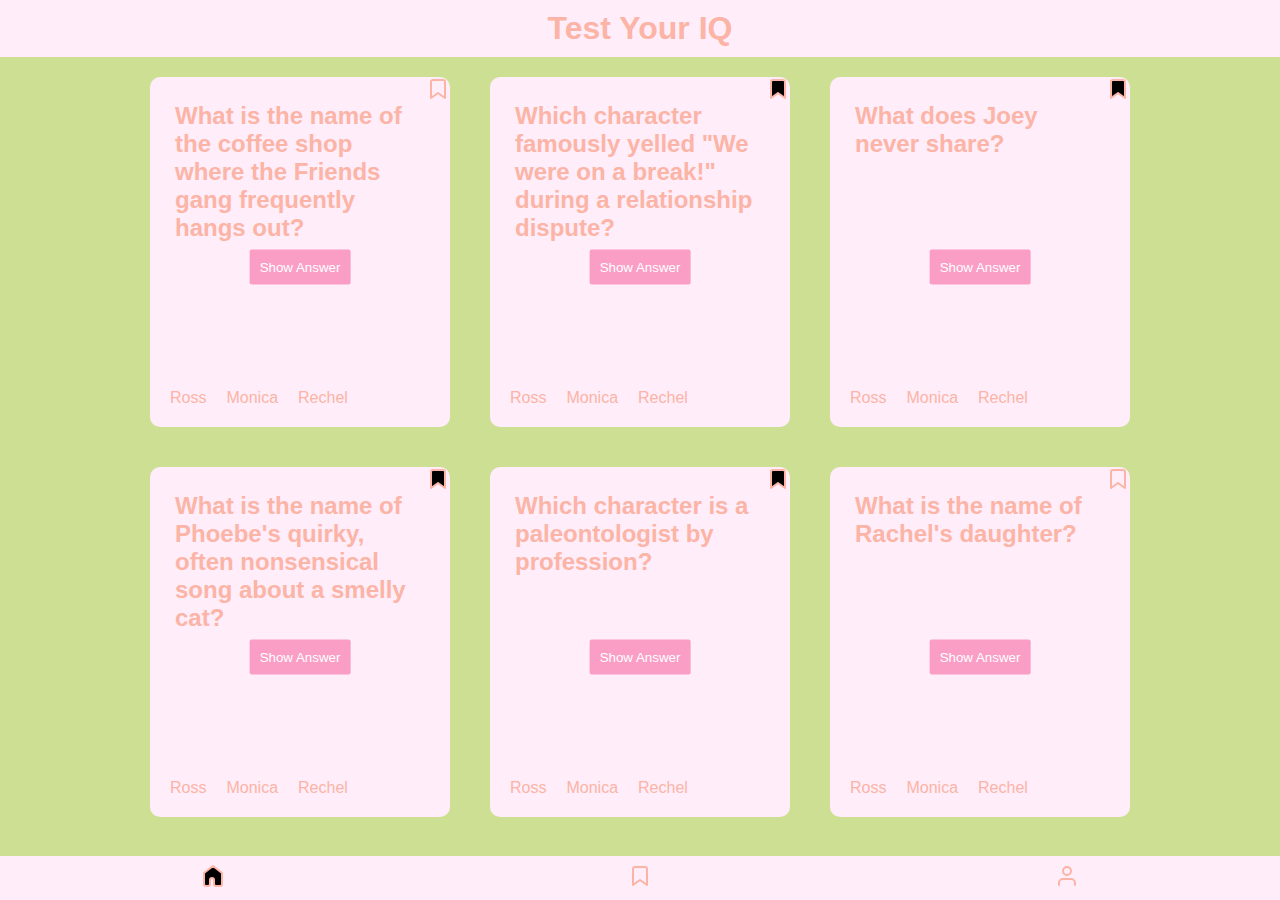
<file: index.html>
<!DOCTYPE html>
<html lang="en">
  <head>
    <meta charset="UTF-8" />
    <meta name="viewport" content="width=device-width, initial-scale=1.0" />
    <title>Quiz App</title>
    <link rel="stylesheet" href="style.css" />
  </head>
  <body>
    <header>
      <h1>Test Your IQ</h1>
    </header>
    <main>
      <section class="question-card">
        <h2 class="question-card__title">
          What is the name of the coffee shop where the Friends gang frequently
          hangs out?
        </h2>
        <button class="question-card__button">Show Answer</button>
        <div class="tages">
          <span>Ross</span>
          <span>Monica</span>
          <span>Rechel</span>
        </div>
        <button aria-label="bookmark" class="bookmark">
          <svg
            xmlns="http://www.w3.org/2000/svg"
            width="24"
            height="24"
            viewBox="0 0 24 24"
            fill="none"
            stroke="currentColor"
            stroke-width="2"
            stroke-linecap="round"
            stroke-linejoin="round"
          >
            <path d="M19 21l-7-5-7 5V5a2 2 0 012-2h10a2 2 0 012 2z" />
          </svg>
        </button>
      </section>
      <section class="question-card">
        <h2 class="question-card__title">
          Which character famously yelled "We were on a break!" during a
          relationship dispute?
        </h2>
        <button class="question-card__button">Show Answer</button>
        <div class="tages">
          <span>Ross</span>
          <span>Monica</span>
          <span>Rechel</span>
        </div>
        <button aria-label="bookmark" class="bookmark">
          <svg
            xmlns="http://www.w3.org/2000/svg"
            width="24"
            height="24"
            viewBox="0 0 24 24"
            stroke="currentColor"
            stroke-width="2"
            stroke-linecap="round"
            stroke-linejoin="round"
          >
            <path d="M19 21l-7-5-7 5V5a2 2 0 012-2h10a2 2 0 012 2z" />
          </svg>
        </button>
      </section>
      <section class="question-card">
        <h2 class="question-card__title">What does Joey never share?</h2>
        <button class="question-card__button">Show Answer</button>
        <div class="tages">
          <span>Ross</span>
          <span>Monica</span>
          <span>Rechel</span>
        </div>
        <button aria-label="bookmark" class="bookmark">
          <svg
            xmlns="http://www.w3.org/2000/svg"
            width="24"
            height="24"
            viewBox="0 0 24 24"
            stroke="currentColor"
            stroke-width="2"
            stroke-linecap="round"
            stroke-linejoin="round"
          >
            <path d="M19 21l-7-5-7 5V5a2 2 0 012-2h10a2 2 0 012 2z" />
          </svg>
        </button>
      </section>
      <section class="question-card">
        <h2 class="question-card__title">
          What is the name of Phoebe's quirky, often nonsensical song about a
          smelly cat?
        </h2>
        <button class="question-card__button">Show Answer</button>
        <div class="tages">
          <span>Ross</span>
          <span>Monica</span>
          <span>Rechel</span>
        </div>
        <button aria-label="bookmark" class="bookmark">
          <svg
            xmlns="http://www.w3.org/2000/svg"
            width="24"
            height="24"
            viewBox="0 0 24 24"
            stroke="currentColor"
            stroke-width="2"
            stroke-linecap="round"
            stroke-linejoin="round"
          >
            <path d="M19 21l-7-5-7 5V5a2 2 0 012-2h10a2 2 0 012 2z" />
          </svg>
        </button>
      </section>
      <section class="question-card">
        <h2 class="question-card__title">
          Which character is a paleontologist by profession?
        </h2>
        <button class="question-card__button">Show Answer</button>
        <div class="tages">
          <span>Ross</span>
          <span>Monica</span>
          <span>Rechel</span>
        </div>
        <button aria-label="bookmark" class="bookmark">
          <svg
            xmlns="http://www.w3.org/2000/svg"
            width="24"
            height="24"
            viewBox="0 0 24 24"
            stroke="currentColor"
            stroke-width="2"
            stroke-linecap="round"
            stroke-linejoin="round"
          >
            <path d="M19 21l-7-5-7 5V5a2 2 0 012-2h10a2 2 0 012 2z" />
          </svg>
        </button>
      </section>
      <section class="question-card">
        <h2 class="question-card__title">
          What is the name of Rachel's daughter?
        </h2>
        <button class="question-card__button">Show Answer</button>
        <div class="tages">
          <span>Ross</span>
          <span>Monica</span>
          <span>Rechel</span>
        </div>
        <button aria-label="bookmark" class="bookmark">
          <svg
            xmlns="http://www.w3.org/2000/svg"
            width="24"
            height="24"
            viewBox="0 0 24 24"
            fill="none"
            stroke="currentColor"
            stroke-width="2"
            stroke-linecap="round"
            stroke-linejoin="round"
          >
            <path d="M19 21l-7-5-7 5V5a2 2 0 012-2h10a2 2 0 012 2z" />
          </svg>
        </button>
      </section>
    </main>
    <footer>
      <nav class="navbar">
        <a href="./index.html" class="active">
          <svg
            xmlns="http://www.w3.org/2000/svg"
            width="24"
            height="24"
            viewBox="0 0 24 24"
            stroke="currentColor"
            stroke-width="2"
            stroke-linecap="round"
            stroke-linejoin="round"
          >
            <path
              d="M3 9l9-7 9 7v11a2 2 0 01-2 2h-4a2 2 0 01-2-2v-4a2 2 0 00-4 0v4a2 2 0 01-2 2H5a2 2 0 01-2-2z"
            />
          </svg>
        </a>
        <a href="./bookmarks.html">
          <svg
            xmlns="http://www.w3.org/2000/svg"
            width="24"
            height="24"
            viewBox="0 0 24 24"
            fill="none"
            stroke="currentColor"
            stroke-width="2"
            stroke-linecap="round"
            stroke-linejoin="round"
          >
            <path d="M19 21l-7-5-7 5V5a2 2 0 012-2h10a2 2 0 012 2z" />
          </svg>
        </a>
        <a href="./profile.html">
          <svg
            xmlns="http://www.w3.org/2000/svg"
            width="24"
            height="24"
            viewBox="0 0 24 24"
            fill="none"
            stroke="currentColor"
            stroke-width="2"
            stroke-linecap="round"
            stroke-linejoin="round"
          >
            <path d="M20 21v-2a4 4 0 00-4-4H8a4 4 0 00-4 4v2" />
            <circle cx="12" cy="7" r="4" />
          </svg>
        </a>
      </nav>
    </footer>
  </body>
</html>
</file>
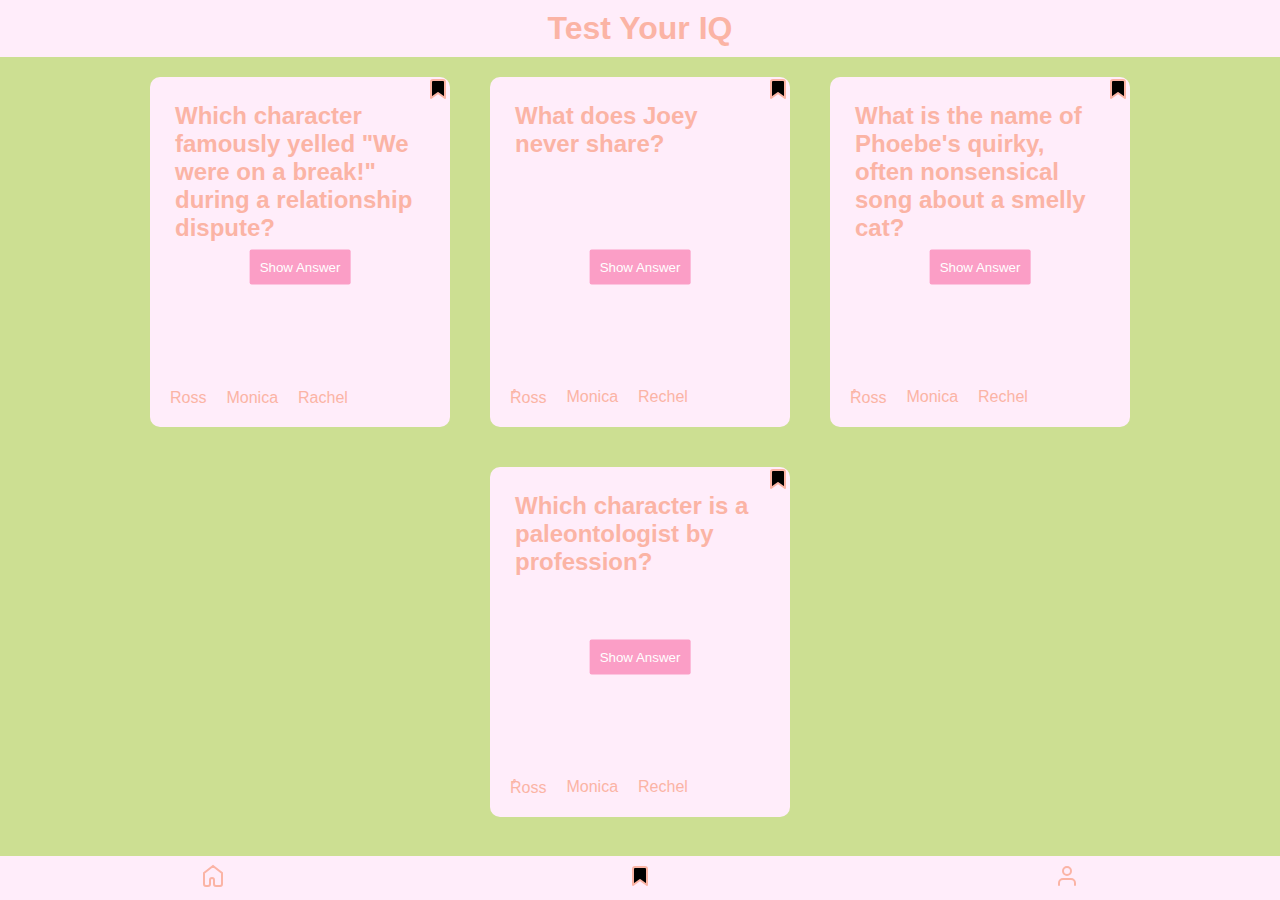
<file: bookmarks.html>
<!DOCTYPE html>
<html lang="en">
  <head>
    <meta charset="UTF-8" />
    <meta name="viewport" content="width=device-width, initial-scale=1.0" />
    <title>Quiz App</title>
    <link rel="stylesheet" href="style.css" />
  </head>
  <body>
    <header>
      <h1>Test Your IQ</h1>
    </header>
    <main>
      <section class="question-card">
        <h2 class="question-card__title">
          Which character famously yelled "We were on a break!" during a
          relationship dispute?
        </h2>
        <button class="question-card__button">Show Answer</button>
        <div class="tages">
          <span>Ross</span>
          <span>Monica</span>
          <span> Rachel</span>
        </div>
        <button aria-label="bookmark" class="bookmark">
          <svg
            xmlns="http://www.w3.org/2000/svg"
            width="24"
            height="24"
            viewBox="0 0 24 24"
            stroke="currentColor"
            stroke-width="2"
            stroke-linecap="round"
            stroke-linejoin="round"
          >
            <path d="M19 21l-7-5-7 5V5a2 2 0 012-2h10a2 2 0 012 2z" />
          </svg>
        </button>
      </section>
      <section class="question-card">
        <h2 class="question-card__title">What does Joey never share?</h2>
        <button class="question-card__button">Show Answer</button>
        <div class="tages">
          <span>ٌRoss</span>
          <span>Monica</span>
          <span>Rechel</span>
        </div>
        <button aria-label="bookmark" class="bookmark">
          <svg
            xmlns="http://www.w3.org/2000/svg"
            width="24"
            height="24"
            viewBox="0 0 24 24"
            stroke="currentColor"
            stroke-width="2"
            stroke-linecap="round"
            stroke-linejoin="round"
          >
            <path d="M19 21l-7-5-7 5V5a2 2 0 012-2h10a2 2 0 012 2z" />
          </svg>
        </button>
      </section>
      <section class="question-card">
        <h2 class="question-card__title">
          What is the name of Phoebe's quirky, often nonsensical song about a
          smelly cat?
        </h2>
        <button class="question-card__button">Show Answer</button>
        <div class="tages">
          <span>ٌRoss</span>
          <span>Monica</span>
          <span>Rechel</span>
        </div>
        <button aria-label="bookmark" class="bookmark">
          <svg
            xmlns="http://www.w3.org/2000/svg"
            width="24"
            height="24"
            viewBox="0 0 24 24"
            stroke="currentColor"
            stroke-width="2"
            stroke-linecap="round"
            stroke-linejoin="round"
          >
            <path d="M19 21l-7-5-7 5V5a2 2 0 012-2h10a2 2 0 012 2z" />
          </svg>
        </button>
      </section>
      <section class="question-card">
        <h2 class="question-card__title">
          Which character is a paleontologist by profession?
        </h2>
        <button class="question-card__button">Show Answer</button>
        <div class="tages">
          <span>ٌRoss</span>
          <span>Monica</span>
          <span>Rechel</span>
        </div>
        <button aria-label="bookmark" class="bookmark">
          <svg
            xmlns="http://www.w3.org/2000/svg"
            width="24"
            height="24"
            viewBox="0 0 24 24"
            stroke="currentColor"
            stroke-width="2"
            stroke-linecap="round"
            stroke-linejoin="round"
          >
            <path d="M19 21l-7-5-7 5V5a2 2 0 012-2h10a2 2 0 012 2z" />
          </svg>
        </button>
      </section>
    </main>
    <footer>
      <nav class="navbar">
        <a href="./index.html">
          <svg
            xmlns="http://www.w3.org/2000/svg"
            width="24"
            height="24"
            fill="none"
            stroke="currentColor"
            stroke-width="2"
          >
            <path
              d="M3 9l9-7 9 7v11a2 2 0 01-2 2h-4a2 2 0 01-2-2v-4a2 2 0 00-4 0v4a2 2 0 01-2 2H5a2 2 0 01-2-2z"
            />
          </svg>
        </a>
        <a href="./bookmarks.html" class="active">
          <svg
            xmlns="http://www.w3.org/2000/svg"
            width="24"
            height="24"
            viewBox="0 0 24 24"
            stroke="currentColor"
            stroke-width="2"
            stroke-linecap="round"
            stroke-linejoin="round"
          >
            <path d="M19 21l-7-5-7 5V5a2 2 0 012-2h10a2 2 0 012 2z" />
          </svg>
        </a>
        <a href="./profile.html">
          <svg
            xmlns="http://www.w3.org/2000/svg"
            width="24"
            height="24"
            viewBox="0 0 24 24"
            fill="none"
            stroke="currentColor"
            stroke-width="2"
            stroke-linecap="round"
            stroke-linejoin="round"
          >
            <path d="M20 21v-2a4 4 0 00-4-4H8a4 4 0 00-4 4v2" />
            <circle cx="12" cy="7" r="4" />
          </svg>
        </a>
      </nav>
    </footer>
  </body>
</html>
</file>
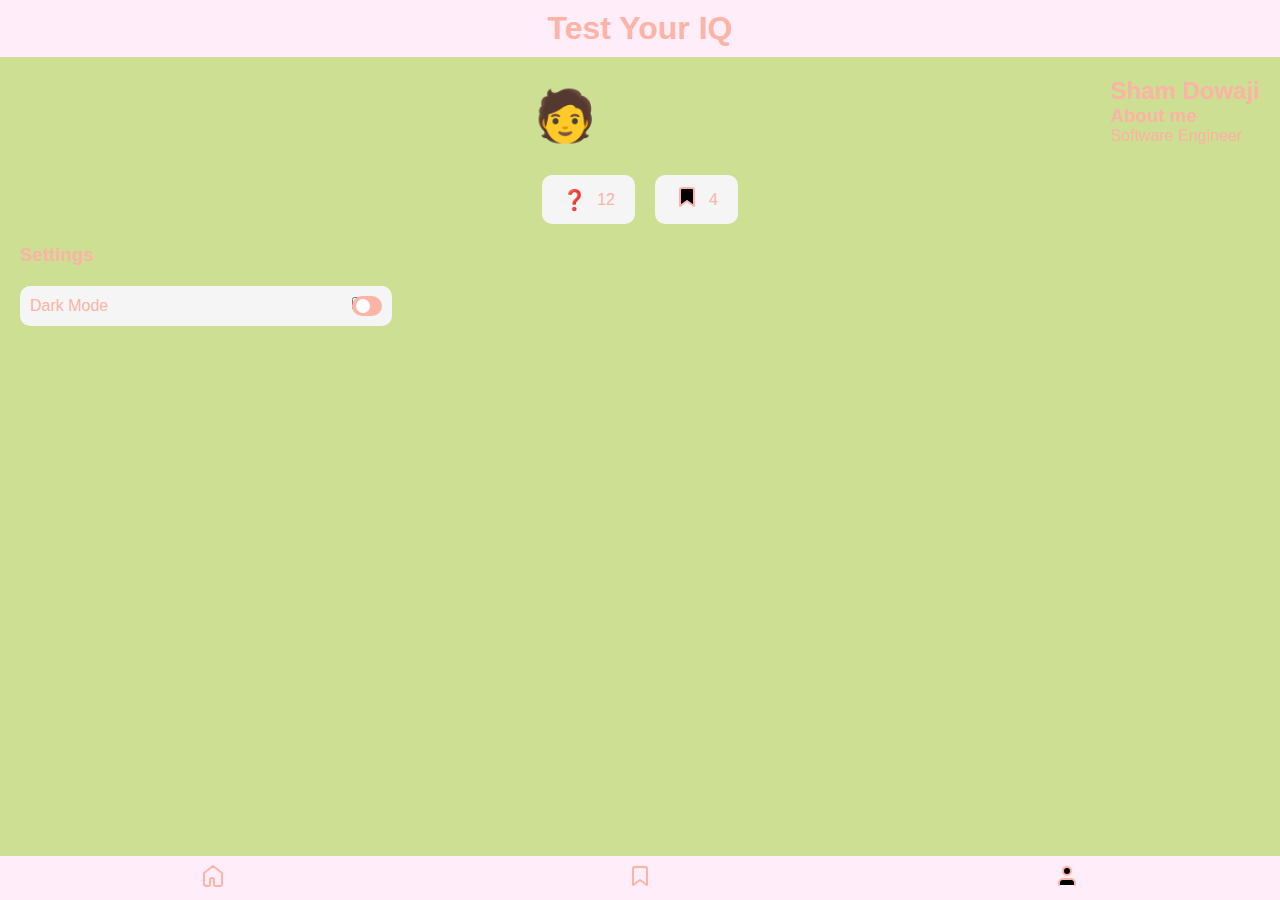
<file: profile.html>
<!DOCTYPE html>
<html lang="en">
  <head>
    <meta charset="UTF-8" />
    <meta name="viewport" content="width=device-width, initial-scale=1.0" />
    <title>Quiz App</title>
    <link rel="stylesheet" href="style.css" />
  </head>
  <body>
    <header>
      <h1>Test Your IQ</h1>
    </header>
    <main class="profile">
      <section class="user-info">
        <div class="avatar">🧑</div>
        <div>
          <h2>Sham Dowaji</h2>
          <h3>About me</h3>
          <p>Software Engineer</p>
        </div>
      </section>
      <section class="stats">
        <div class="stat-box">
          <span class="icon">❓</span>
          <span class="number">12</span>
        </div>
        <div class="stat-box">
          <span class="icon"
            ><svg
              xmlns="http://www.w3.org/2000/svg"
              width="24"
              height="24"
              viewBox="0 0 24 24"
              stroke="currentColor"
              stroke-width="2"
              stroke-linecap="round"
              stroke-linejoin="round"
            >
              <path d="M19 21l-7-5-7 5V5a2 2 0 012-2h10a2 2 0 012 2z" /></svg
          ></span>
          <span class="number">4</span>
        </div>
      </section>
      <section class="settings">
        <h3>Settings</h3>
        <div class="dark-mode-toggle">
          <span>Dark Mode</span>
          <label class="switch">
            <input type="checkbox" />
            <span class="slider"></span>
          </label>
        </div>
      </section>
    </main>
    <footer>
      <nav class="navbar">
        <a href="./index.html">
          <svg
            xmlns="http://www.w3.org/2000/svg"
            width="24"
            height="24"
            viewBox="0 0 24 24"
            fill="none"
            stroke="currentColor"
            stroke-width="2"
            stroke-linecap="round"
            stroke-linejoin="round"
          >
            <path
              d="M3 9l9-7 9 7v11a2 2 0 01-2 2h-4a2 2 0 01-2-2v-4a2 2 0 00-4 0v4a2 2 0 01-2 2H5a2 2 0 01-2-2z"
            />
          </svg>
        </a>
        <a href="./bookmarks.html">
          <svg
            xmlns="http://www.w3.org/2000/svg"
            width="24"
            height="24"
            viewBox="0 0 24 24"
            fill="none"
            stroke="currentColor"
            stroke-width="2"
            stroke-linecap="round"
            stroke-linejoin="round"
          >
            <path d="M19 21l-7-5-7 5V5a2 2 0 012-2h10a2 2 0 012 2z" />
          </svg>
        </a>
        <a href="./profile.html" class="active">
          <svg
            xmlns="http://www.w3.org/2000/svg"
            width="24"
            height="24"
            viewBox="0 0 24 24"
            stroke="currentColor"
            stroke-width="2"
            stroke-linecap="round"
            stroke-linejoin="round"
          >
            <path d="M20 21v-2a4 4 0 00-4-4H8a4 4 0 00-4 4v2" />
            <circle cx="12" cy="7" r="4" />
          </svg>
        </a>
      </nav>
    </footer>
  </body>
</html>
</file>
<file: style.css>
@import "./profile.css";

:root {
  --bg-color: #ffedfa;
  --white-color: #fbb4a5;
}

* {
  margin: 0;
  padding: 0;
  box-sizing: border-box;
}

body {
  font-family: "Gill Sans", "Gill Sans MT", Calibri, "Trebuchet MS", sans-serif;
  align-items: center;
  background-color: #ccdf92;
  padding-bottom: 45px;
}
main {
  display: flex;
  flex-wrap: wrap;
  justify-content: center;
}

header {
  background-color: var(--bg-color);
  color: var(--white-color);
  width: 100%;
  text-align: center;
  padding: 10px 0;
}

.question-card {
  background: var(--bg-color);
  padding: 25px;
  border-radius: 10px;
  width: 35%;
  margin: 20px;
  position: relative;
  color: var(--white-color);
  min-height: 350px;
  width: 300px;
}
.question-card__title {
  font-size: 1.5rem;
}
.question-card__button {
  display: block;
  margin: 15px auto;
  padding: 10px;
  border: none;
  background: #fb9ec6;
  color: white;
  cursor: pointer;
  border-radius: 2px;
  position: absolute;
  top: 50%;
  left: 50%;
  transform: translate(-50%, -50%);
}

.bookmark {
  position: absolute;
  top: 0px;
  right: 0px;
  background: none;
  border: none;
  color: var(--white-color);
  cursor: pointer;
}
.tages {
  display: flex;
  gap: 20px;
  margin-top: 1rem;
  padding-top: 1rem;
  position: absolute;
  bottom: 20px;
  left: 20px;
}
footer {
  position: fixed;
  bottom: 0;
  width: 100%;
}
.navbar {
  display: flex;
  justify-content: space-around;
  background-color: var(--bg-color);
  padding: 0.5rem 0;
}
.navbar a {
  text-decoration: none;
  color: var(--white-color);
}
.navbar a:hover svg {
  stroke: #94d2bd;
}
</file>
